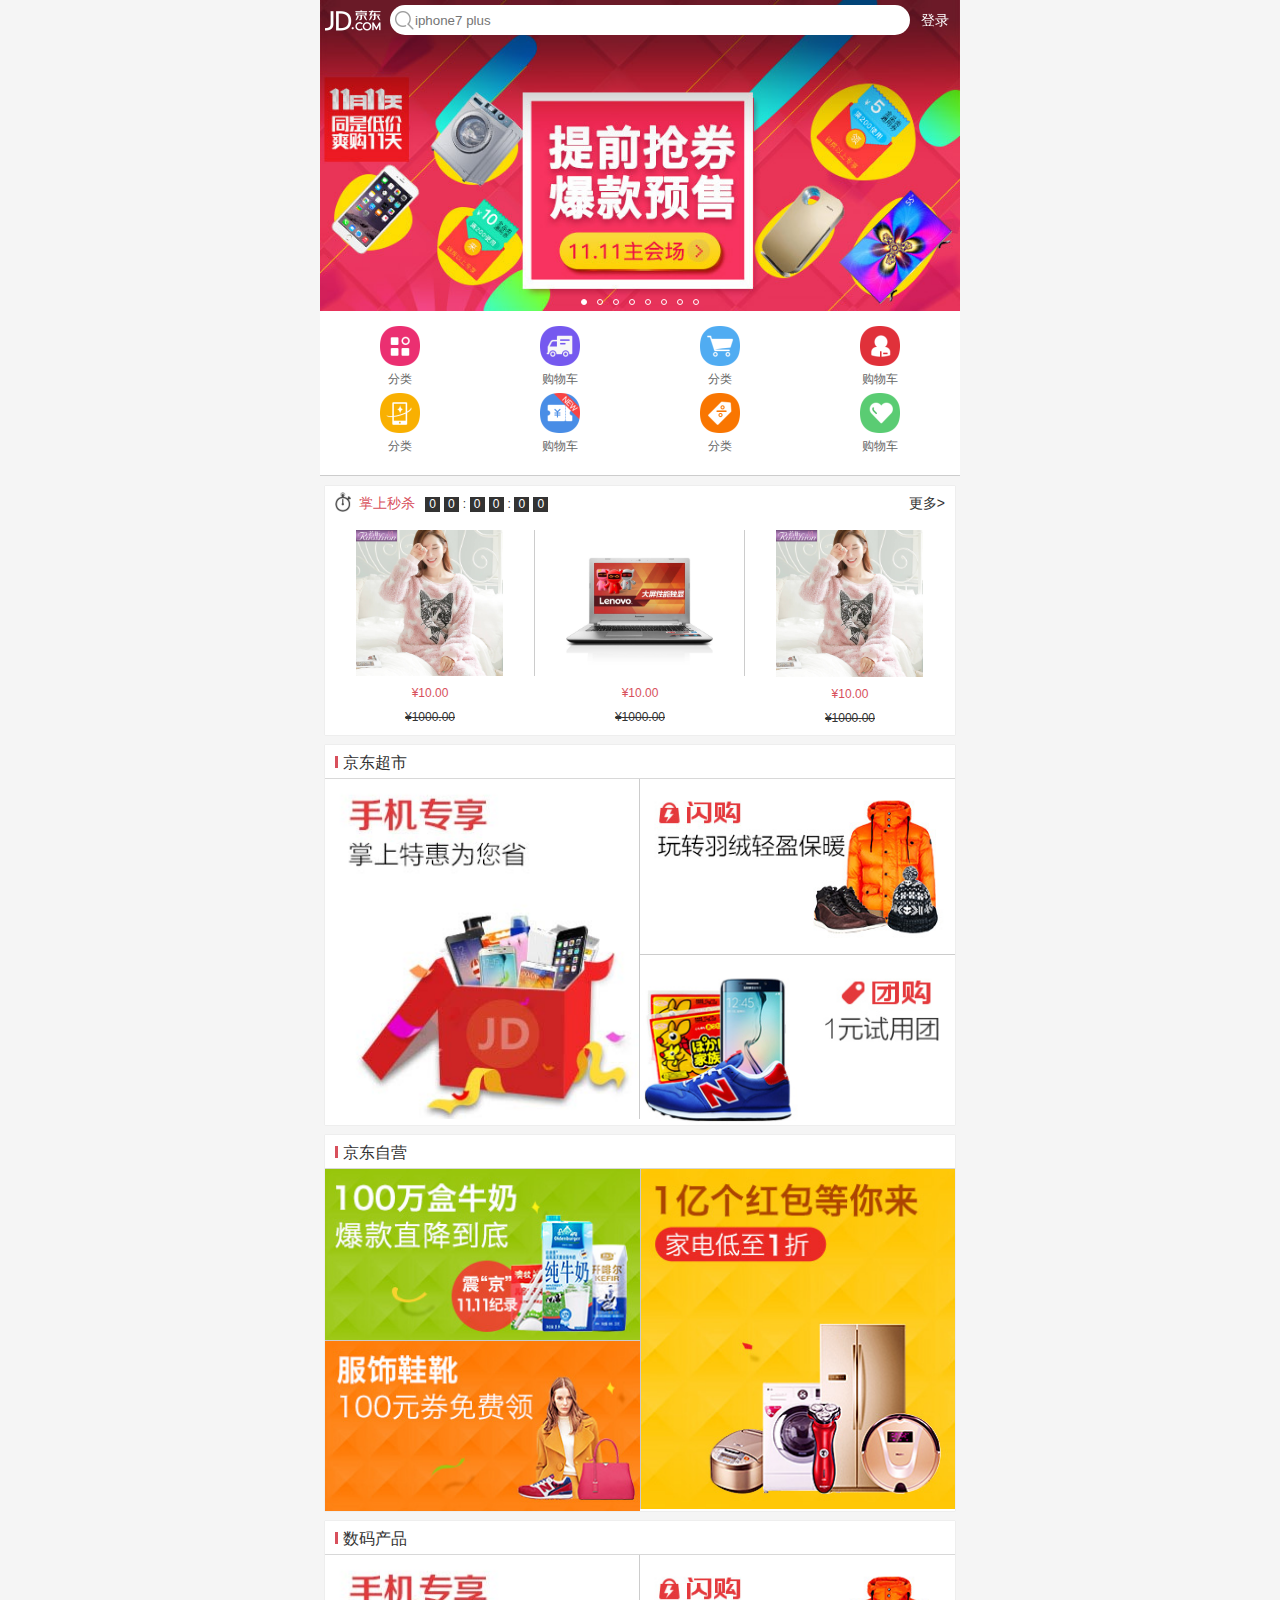
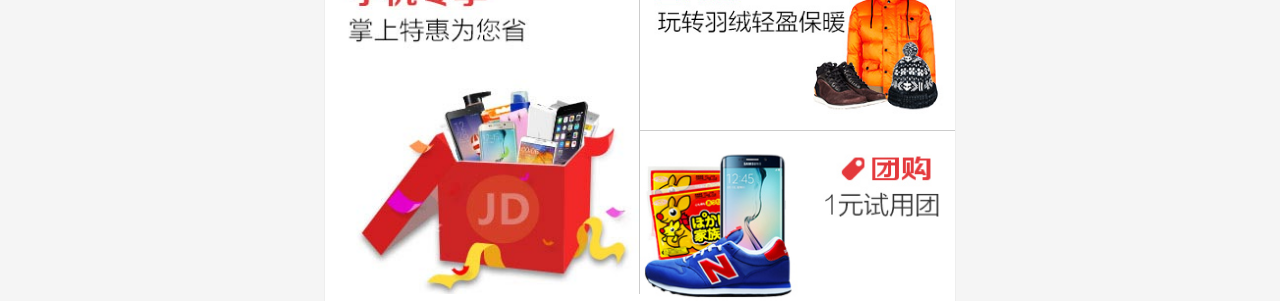
<file: index.html>
<!DOCTYPE html>
<html>
<head lang="en">
    <meta charset="UTF-8">
    <meta name="viewport"
          content="width=device-width, user-scalable=no, initial-scale=1.0, maximum-scale=1.0, minimum-scale=1.0"/>
    <title>京东首页</title>
    <link rel="stylesheet" href="css/base.css"/>
    <link rel="stylesheet" href="css/index.css"/>

</head>
<body>
<div class="jd_layout">

    <!-- 头部搜索栏部分 begin-->
    <header class="jd_header">
        <div class="jd_header_box">
            <a href="#" class="icon_logo"></a>
            <form action="#">
                <span class="icon_search"></span>
                <input type="search" placeholder="iphone7 plus"/>
            </form>
            <a href="#" class="login">登录</a>
        </div>
    </header>
    <!-- 轮播图部分-->
    <div class="jd_banner">
        <ul class="clearfix">
            <li><a href="#"><img src="images/l8.jpg" alt=""/></a></li>
            <li><a href="#"><img src="images/l1.jpg" alt=""/></a></li>
            <li><a href="#"><img src="images/l2.jpg" alt=""/></a></li>
            <li><a href="#"><img src="images/l3.jpg" alt=""/></a></li>
            <li><a href="#"><img src="images/l4.jpg" alt=""/></a></li>
            <li><a href="#"><img src="images/l5.jpg" alt=""/></a></li>
            <li><a href="#"><img src="images/l6.jpg" alt=""/></a></li>
            <li><a href="#"><img src="images/l7.jpg" alt=""/></a></li>
            <li><a href="#"><img src="images/l8.jpg" alt=""/></a></li>
            <li><a href="#"><img src="images/l1.jpg" alt=""/></a></li>
        </ul>
        <ul>
            <li class="now"></li>
            <li></li>
            <li></li>
            <li></li>
            <li></li>
            <li></li>
            <li></li>
            <li></li>
        </ul>
    </div>
    <!-- 导航栏部分-->
    <nav class="jd_nav">
        <ul class="clearfix">
            <li>
                <a href="#">
                    <img src="images/nav0.png" alt=""/>
                    <p>分类</p>
                </a>
            </li>
            <li>
                <a href="#">
                    <img src="images/nav1.png" alt=""/>
                    <p>购物车</p>
                </a>
            </li>
            <li>
                <a href="#">
                    <img src="images/nav2.png" alt=""/>
                    <p>分类</p>
                </a>
            </li>
            <li>
                <a href="#">
                    <img src="images/nav3.png" alt=""/>
                    <p>购物车</p>
                </a>
            </li>
            <li>
                <a href="#">
                    <img src="images/nav4.png" alt=""/>
                    <p>分类</p>
                </a>
            </li>
            <li>
                <a href="#">
                    <img src="images/nav5.png" alt=""/>
                    <p>购物车</p>
                </a>
            </li>
            <li>
                <a href="#">
                    <img src="images/nav6.png" alt=""/>
                    <p>分类</p>
                </a>
            </li>
            <li>
                <a href="#">
                    <img src="images/nav7.png" alt=""/>
                    <p>购物车</p>
                </a>
            </li>
        </ul>
    </nav>
    <!-- 主题商品区-->
    <div class="jd_main">
        <!-- 秒杀部分-->
        <section class="jd_product">
            <div class="jd_product_tit">
                <div class="f_left m_l10">
                    <span class="sk_icon"></span>
                    <span class="sk_text">掌上秒杀</span>
                    <span class="sk_time">
                        <span>0</span>
                        <span>0</span>
                        <span>:</span>
                        <span>0</span>
                        <span>0</span>
                        <span>:</span>
                        <span>0</span>
                        <span>0</span>
                    </span>
                </div>
                <div class="f_right">
                    <a href="#" class="m_r10">更多></a>
                </div>
            </div>
            <div class="jd_product_con">
                <ul class="sk_ul clearfix">
                    <li>
                        <a href="#">
                            <img src="images/detail01.jpg" alt=""/>
                        </a>
                        <p>&yen;10.00</p>
                        <p>&yen;1000.00</p>
                    </li>
                    <li>
                        <a href="#">
                            <img src="images/detail02.jpg" alt=""/>
                        </a>
                        <p>&yen;10.00</p>
                        <p>&yen;1000.00</p>
                    </li>
                    <li>
                        <a href="#">
                            <img src="images/detail01.jpg" alt=""/>
                        </a>
                        <p>&yen;10.00</p>
                        <p>&yen;1000.00</p>
                    </li>

                </ul>
            </div>
        </section>
        <!-- 商品广告部分-->
        <section class="jd_product">
            <div class="jd_product_tit">
                <h3>京东超市</h3>
            </div>
            <div class="jd_product_con clearfix">
                <a href="#" class=" f_left product_advert b_right">
                    <img src="images/cp1.jpg" alt=""/>
                </a>
                <a href="#" class=" f_right product_advert b_bottom">
                    <img src="images/cp2.jpg" alt=""/>
                </a>
                <a href="#" class=" f_right product_advert">
                    <img src="images/cp3.jpg" alt=""/>
                </a>
            </div>
        </section>
        <section class="jd_product">
            <div class="jd_product_tit">
                <h3>京东自营</h3>
            </div>
            <div class="jd_product_con clearfix">
                <a href="#" class=" f_right product_advert b_left">
                    <img src="images/cp4.jpg" alt=""/>
                </a>
                <a href="#" class=" f_left product_advert b_bottom">
                    <img src="images/cp5.jpg" alt=""/>
                </a>
                <a href="#" class=" f_left product_advert">
                    <img src="images/cp6.jpg" alt=""/>
                </a>
            </div>
        </section>
        <section class="jd_product">
            <div class="jd_product_tit">
                <h3>数码产品</h3>
            </div>
            <div class="jd_product_con clearfix">
                <a href="#" class=" f_left product_advert b_right">
                    <img src="images/cp1.jpg" alt=""/>
                </a>
                <a href="#" class=" f_right product_advert b_bottom">
                    <img src="images/cp2.jpg" alt=""/>
                </a>
                <a href="#" class=" f_right product_advert">
                    <img src="images/cp3.jpg" alt=""/>
                </a>
            </div>
        </section>
    </div>


    <script src="js/common.js"></script>
    <script src="js/index.js"></script>
</div>
</body>
</html>
</file>
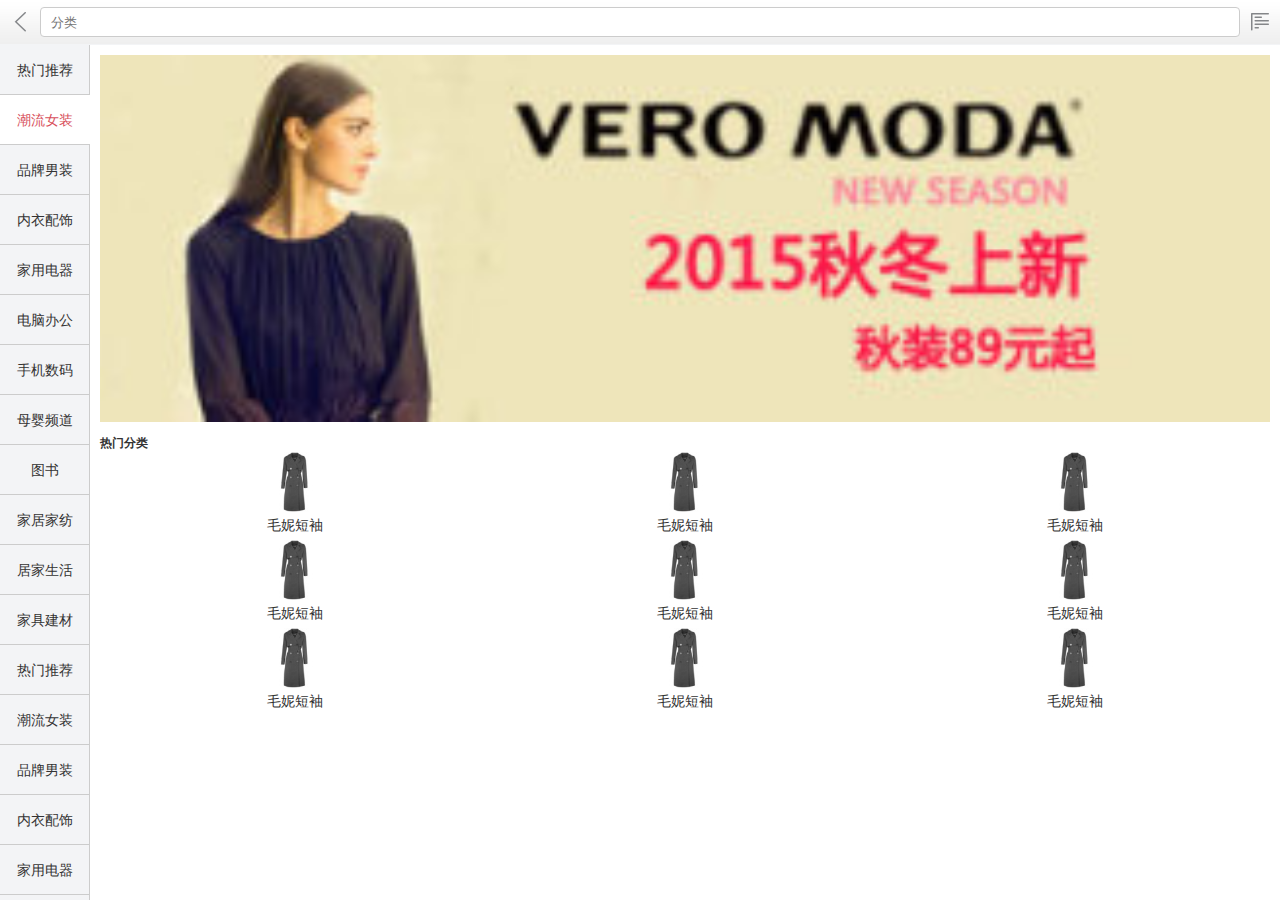
<file: category.html>
<!DOCTYPE html>
<html>
<head lang="en">
    <meta charset="UTF-8">
    <meta name="viewport"
          content="width=device-width, user-scalable=no, initial-scale=1.0, maximum-scale=1.0, minimum-scale=1.0"/>
    <title>京东分类</title>
    <link rel="stylesheet" href="css/base.css"/>
    <link rel="stylesheet" href="css/category.css"/>
</head>
<body>
<div class="jd_layout">
    <!-- 顶部通栏-->
    <header class="jd_topBar">
        <a href="#" class="icon_back"></a>
        <form action="#">
            <input type="search" placeholder="分类"/>
        </form>
        <a href="#" class="icon_menu"></a>
    </header>
    <!-- 主体部分-->
    <main class="jd_cate">
        <div class="jd_cate_left">
            <ul>
                <li class=""><a href="javascript:;">热门推荐</a></li>
                <li class="now"><a href="javascript:;">潮流女装</a></li>
                <li class=""><a href="javascript:;">品牌男装</a></li>
                <li class=""><a href="javascript:;">内衣配饰</a></li>
                <li class=""><a href="javascript:;">家用电器</a></li>
                <li class=""><a href="javascript:;">电脑办公</a></li>
                <li class=""><a href="javascript:;">手机数码</a></li>
                <li class=""><a href="javascript:;">母婴频道</a></li>
                <li class=""><a href="javascript:;">图书</a></li>
                <li class=""><a href="javascript:;">家居家纺</a></li>
                <li class=""><a href="javascript:;">居家生活</a></li>
                <li class=""><a href="javascript:;">家具建材</a></li>
                <li class=""><a href="javascript:;">热门推荐</a></li>
                <li class=""><a href="javascript:;">潮流女装</a></li>
                <li class=""><a href="javascript:;">品牌男装</a></li>
                <li class=""><a href="javascript:;">内衣配饰</a></li>
                <li class=""><a href="javascript:;">家用电器</a></li>
                <li class=""><a href="javascript:;">电脑办公</a></li>
                <li class=""><a href="javascript:;">手机数码</a></li>
                <li class=""><a href="javascript:;">母婴频道</a></li>
                <li class=""><a href="javascript:;">图书</a></li>
                <li class=""><a href="javascript:;">家居家纺</a></li>
                <li class=""><a href="javascript:;">居家生活</a></li>
                <li class=""><a href="javascript:;">家具建材</a></li>
            </ul>
        </div>
        <div class="jd_cate_right">
            <a href="#" class="banner"><img src="images/banner_1.jpg" alt=""/></a>
            <div class="product">
                <h3>热门分类</h3>
                <ul class="clearfix">
                    <li><a href=""><img src="images/nv-fy.jpg" alt=""/><p>毛妮短袖</p></a></li>
                    <li><a href=""><img src="images/nv-fy.jpg" alt=""/><p>毛妮短袖</p></a></li>
                    <li><a href=""><img src="images/nv-fy.jpg" alt=""/><p>毛妮短袖</p></a></li>
                    <li><a href=""><img src="images/nv-fy.jpg" alt=""/><p>毛妮短袖</p></a></li>
                    <li><a href=""><img src="images/nv-fy.jpg" alt=""/><p>毛妮短袖</p></a></li>
                    <li><a href=""><img src="images/nv-fy.jpg" alt=""/><p>毛妮短袖</p></a></li>
                    <li><a href=""><img src="images/nv-fy.jpg" alt=""/><p>毛妮短袖</p></a></li>
                    <li><a href=""><img src="images/nv-fy.jpg" alt=""/><p>毛妮短袖</p></a></li>
                    <li><a href=""><img src="images/nv-fy.jpg" alt=""/><p>毛妮短袖</p></a></li>
                </ul>
            </div>
        </div>
    </main>
</div>
</body>
</html>
</file>
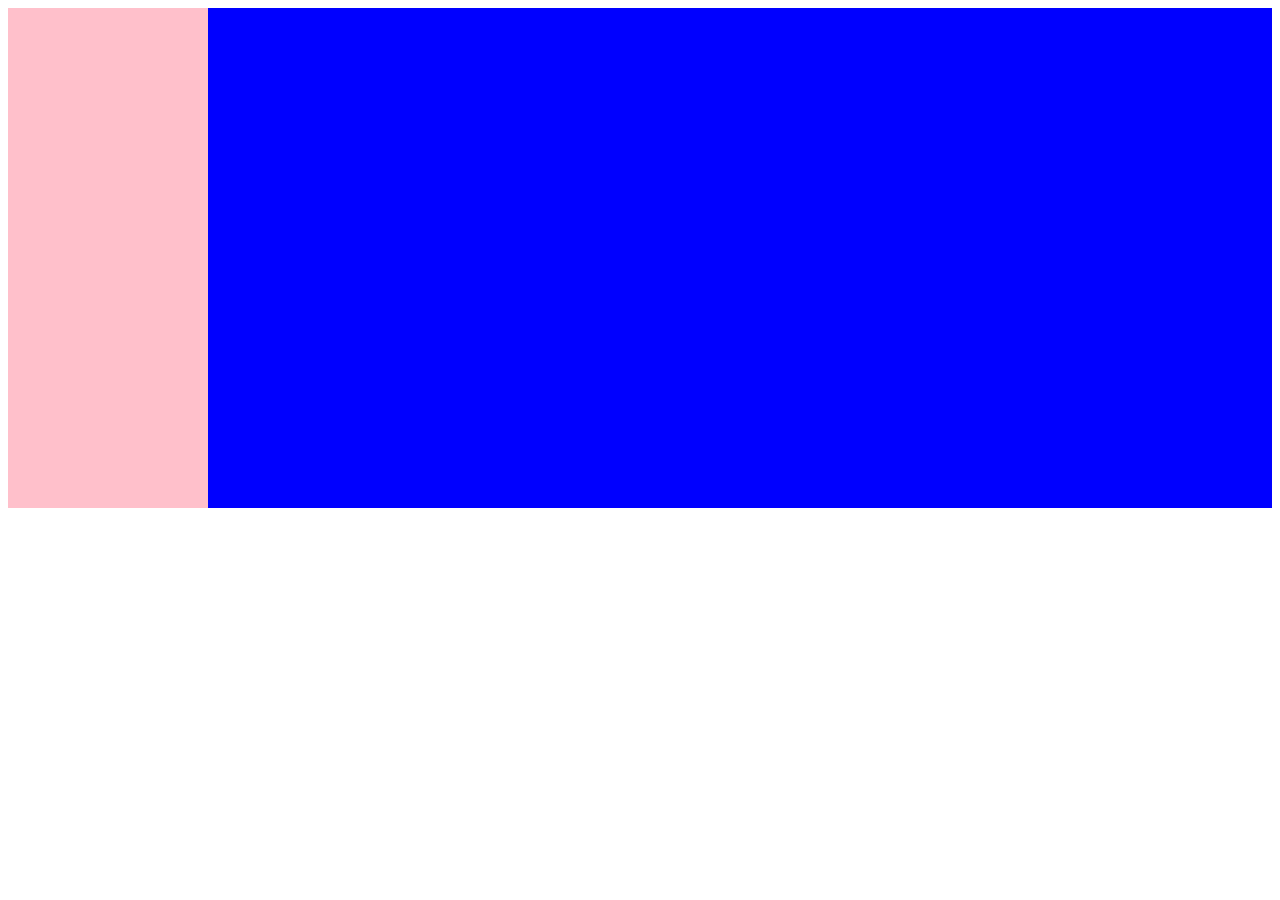
<file: demo/流式布局.html>
<!DOCTYPE html>
<html>
<head lang="en">
    <meta charset="UTF-8">
    <title>流式布局+flex</title>
    <style>
        .container {
            width: 100%;
            height: 500px;
            /*父容器百分比布局，display=flex*/
            display: flex;
        }
        .c_left {
            /*左侧盒子，固定宽高*/
            width: 200px;
            height: 500px;
            background-color: pink;
        }
        .c_right {
            /*右侧盒子flex=1  占据父容器的宽度减去左侧宽度剩余的部分*/
           flex: 1;
            background: blue;
        }
    </style>
</head>
<body>
    <div class="container">
        <div class="c_left"></div>
        <div class="c_right">
        </div>
    </div>
</body>
</html>
</file>
<file: css/index.css>
body {
    background-color: #f5f5f5;
}
/*���Ĳ���*/
.jd_layout {
    max-width: 640px;  /*��Ƶľ���640px*/
    min-width: 320px;  /*��С��320px����ֹ320px���µ��豸����*/
    margin: 0 auto;
}

/*������*/
.jd_header {
    width: 100%;
    height: 40px;
    position: fixed;
    top: 0;
    left: 0;
    z-index: 999;
}
.jd_header_box {
    max-width: 640px;  /*��Ƶľ���640px*/
    min-width: 320px;  /*��С��320px����ֹ320px���µ��豸����*/
    margin: 0 auto;
    height: 40px;
    background: rgba(201, 21, 35, 0);
    position: relative;
}
.jd_header_box .icon_logo{
    width: 60px;
    height: 36px;
    position: absolute;
    top: 4px;
    left: 5px;

    background-position: 0 -103px;
}
.jd_header_box .login {
    position: absolute;
    top: 0;
    right: 0;
    width: 50px;
    height: 40px;
    text-align: center;
    line-height: 40px;
    color: #fff;
}
.jd_header_box form {
    padding-left: 70px;
    padding-right: 50px;
    width: 100%;
    height: 40px;
}
.jd_header_box .icon_search {
    position: absolute;
    top: 10px;
    left: 75px;
    width: 20px;
    height: 20px;
    background-position: -60px -109px;
}
.jd_header_box input {
    width: 100%;
    height: 30px;
    margin-top: 5px;
    border-radius: 15px;
    padding-left: 25px;
}

/*�ֲ�ͼ����*/
.jd_banner {
    width: 100%;
    overflow: hidden;
    position: relative;
}
.jd_banner ul:first-child {
    width: 1000%;
    transform: translateX(-10%);
    -webkit-transform: translateX(-10%);

}
.jd_banner ul:first-child li {
    float: left;
    width: 10%;
}
.jd_banner ul:first-child li a {
    display: block;
    width: 100%;

}
.jd_banner ul:first-child li a img {
    display: block;
    width: 100%;
}
.jd_banner ul:last-child {
    position: absolute;
    left: 50%;
    bottom: 6px;
    margin-left: -59px;
}
.jd_banner ul:last-child li {
    float: left;
    width: 6px;
    height: 6px;
    border: 1px solid #fff;
    border-radius: 3px;
    margin-left: 10px;
}
.jd_banner ul:last-child li:first-child {
    margin-left: 0;
}
.jd_banner ul:last-child li.now {
    background: #fff;
}

/*����������*/
.jd_nav {
    width: 100%;
    border-bottom: 1px solid #ccc;
    background: #fff;
}
.jd_nav ul {
    width: 100%;
    padding: 15px 0;
}
.jd_nav ul li {
    float: left;
    width: 25%;
}
.jd_nav ul li a {
    display: block;
}
.jd_nav ul li a img {
    width: 40px;
    height: 40px;
    display: block;
    margin: 0 auto;
}
.jd_nav ul li a p {
    text-align: center;
    font-size: 12px;
    color: #666;
    padding: 5px 0 ;
}

/*������Ʒ��*/

.jd_main {
    padding: 0 5px;
}
.jd_main .jd_product {
    width: 100%;
    box-shadow: 0 0 1px #ccc;
    /*min-height: 300px;*/
    margin-top: 10px;
    background: #fff;
}
.jd_main .jd_product .jd_product_tit {
    height: 34px;
    line-height: 34px;
    border-bottom: 1px solid #d8d8d8;
    position: relative;
}
.jd_main .jd_product:first-child .jd_product_tit {
    border-bottom: none;
}
.jd_main .jd_product .jd_product_tit h3 {
    font-weight: normal;
    padding-left: 18px;
}
.jd_main .jd_product .jd_product_tit h3::before {
    content: "";
    position: absolute;
    top: 11px;
    left: 10px;

    width: 3px;
    height: 12px;
    background: #d8505c;
}
.jd_main .jd_product .jd_product_con {

}

/*��ɱ����*/
.sk_icon {
    width: 16px;
    height: 20px;
    background: url("../images/seckill-icon.png");
    background-size: 16px 20px;
    float: left;
    margin-top: 6px;
}
.sk_text {
    float: left;
    padding-left: 8px;
    color: #d8505c;
}
.sk_time {
   float: left;
    margin-left: 10px;
}
.sk_time span {
    display: inline-block;
    width: 15px;
    height: 15px;
    background: #333;
    color: #fff;
    text-align: center;
    line-height: 15px;
    font-size: 12px;
}
.sk_time span:nth-child(3n) {
    width: 3px;
    background: #fff;
    color: #333;
}

.sk_ul{}
.sk_ul li {
    float: left;
    width: 33.333%;
    margin: 10px 0;
}
.sk_ul li a {
    display: block;
    width: 100%;
    text-align: center;
    border-right: 1px solid #ccc;

}
.sk_ul li:last-child a {
    border-right: none;
}
.sk_ul li a img {
    width: 70%;
    display: block;
    margin: 0 auto;
}
.sk_ul li p {
    text-align: center;
    margin-top: 10px;
    font-size: 12px;
}
/*.sk_ul li p:first-child   ���ַ�ʽѡ�񲻵�p  ��Ϊ��һ����Ԫ�ز���p��ǩ*/

.sk_ul li p:nth-last-child(2) {
    color: #d8505c;
}
.sk_ul li p:nth-last-child(1) {
    /*����������ʽΪ���ߴ���*/
    text-decoration: line-through;
}



/*������Ʒչʾ����*/

/*���ù�������ʽ*/
/*���е���Ʒ��ռ50%*/
.product_advert {
    width: 50%;
    display: block;
}
.product_advert img {
    width: 100%;
    display: block;
}

/*�߿���*/
.b_left {
    border-left: 1px solid #ccc;
}
.b_right {
    border-right: 1px solid #ccc;
}
.b_bottom {
    border-bottom: 1px solid #ccc;
}
</file>
<file: css/category.css>
/*ȫ��*/
.jd_layout {
    width: 100%;
    height: 100%;
    position: absolute;
    top: 0;
    left: 0;
}

.jd_topBar {
    width: 100%;
    height: 45px;
    border-bottom: 1px solid #f3f4f6;
    background: url("../images/header-bg.png") repeat-x;
    background-size: 1px 44px;
    position: absolute;
    top: 0;
    left: 0;
}
.jd_topBar [class^="icon_"] {
    width: 40px;
    height: 44px;
    position: absolute;
    top: 0;
    padding: 12px 10px;
    background-origin: content-box;
    background-clip: content-box;
}
.jd_topBar .icon_back {
    left: 0;
    background-position: -20px 0;
}
.jd_topBar .icon_menu {
    right: 0;
    background-position: -60px 0;
}
.jd_topBar form {
    width: 100%;
    padding: 0 40px;
}
.jd_topBar input {
    width: 100%;
    height: 30px;
    border-radius: 4px;
    padding-left: 10px;
    border: 1px solid #ccc;
    margin-top: 7px;
}

/*���岿��*/
.jd_cate {
    width: 100%;
    height: 100%;
    padding-top: 45px;
}
.jd_cate .jd_cate_left {
    width: 90px;
    height: 100%;
    float: left;
    overflow: hidden;
}
.jd_cate .jd_cate_left ul {
    height: 100%;
    width: 90px;
}
.jd_cate .jd_cate_left ul li {
    width: 90px;
    height: 50px;
    background: #f3f4f6;
    border-right: 1px solid #ccc;
    border-bottom: 1px solid #ccc;
}
.jd_cate .jd_cate_left ul li a {
    display: block;
    width: 100%;
    height: 100%;
    text-align: center;
    line-height: 50px;
}
.jd_cate .jd_cate_left ul li.now {
    border-right: none;
    background: #fff;
}
.jd_cate .jd_cate_left ul li.now a {
    color: #d8505c;
}


.jd_cate .jd_cate_right {
    height: 100%;
    overflow: hidden;
    padding: 10px;
}
.jd_cate .jd_cate_right .banner {
    display: block;
    width: 100%;
}
.jd_cate .jd_cate_right .banner img {
    width: 100%;
}
.jd_cate .jd_cate_right h3 {
    font-size: 12px;
}
.jd_cate .jd_cate_right .product {
    width: 100%;
    margin-top: 10px;
}
.jd_cate .jd_cate_right .product ul {
    width: 100%;
}
.jd_cate .jd_cate_right .product ul li {
    float: left;
    width: 33.333%;
}
.jd_cate .jd_cate_right .product ul li a {
    display: block;
}
.jd_cate .jd_cate_right .product ul li a img {
    display: block;
    width: 60px;
    height: 60px;
    margin: 0 auto;
}
.jd_cate .jd_cate_right .product ul li a p {
    text-align: center;
    padding: 5px 0;
}
</file>
<file: css/base.css>
/*reset css  重置样式*/
*,
*::before,
*::after{
    margin: 0;
    padding: 0;

    box-sizing: border-box;
    -webkit-box-sizing: border-box; /*兼容移动端主流浏览器*/

    -webkit-tap-highlight-color: transparent;/*设置点击高亮颜色是透明*/
}

body{
    font-family: Microsoft YaHei,sans-serif;/*sans-serif一般移动端都有*/
    font-size: 14px;
    color: #333;
}

a{
    color: #333;
    text-decoration: none;
}

ul{
    list-style: none;
}

input,textarea{
    border:none;
    outline: none;
    resize: none;

    -webkit-appearance:none; /*清除移动端默认样式 内阴影立体感*/
}

/*common css 公用样式*/
.f_left{
    float: left;
}
.f_right{
    float: right;
}

.clearfix::before,
.clearfix::after{
    content: "";

    height: 0;
    line-height: 0;

    display: block;
    visibility: hidden;

    clear: both;
}

.m_t10{
    margin-top: 10px;
}
.m_b10{
    margin-bottom: 10px;
}
.m_r10{
    margin-right: 10px;
}
.m_l10{
    margin-left: 10px;
}

/*精灵图公用属性*/
[class^="icon_"],[class*=" icon_"]{
    background: url("../images/sprites.png") no-repeat;
    background-size: 200px 200px;
}
</file>
